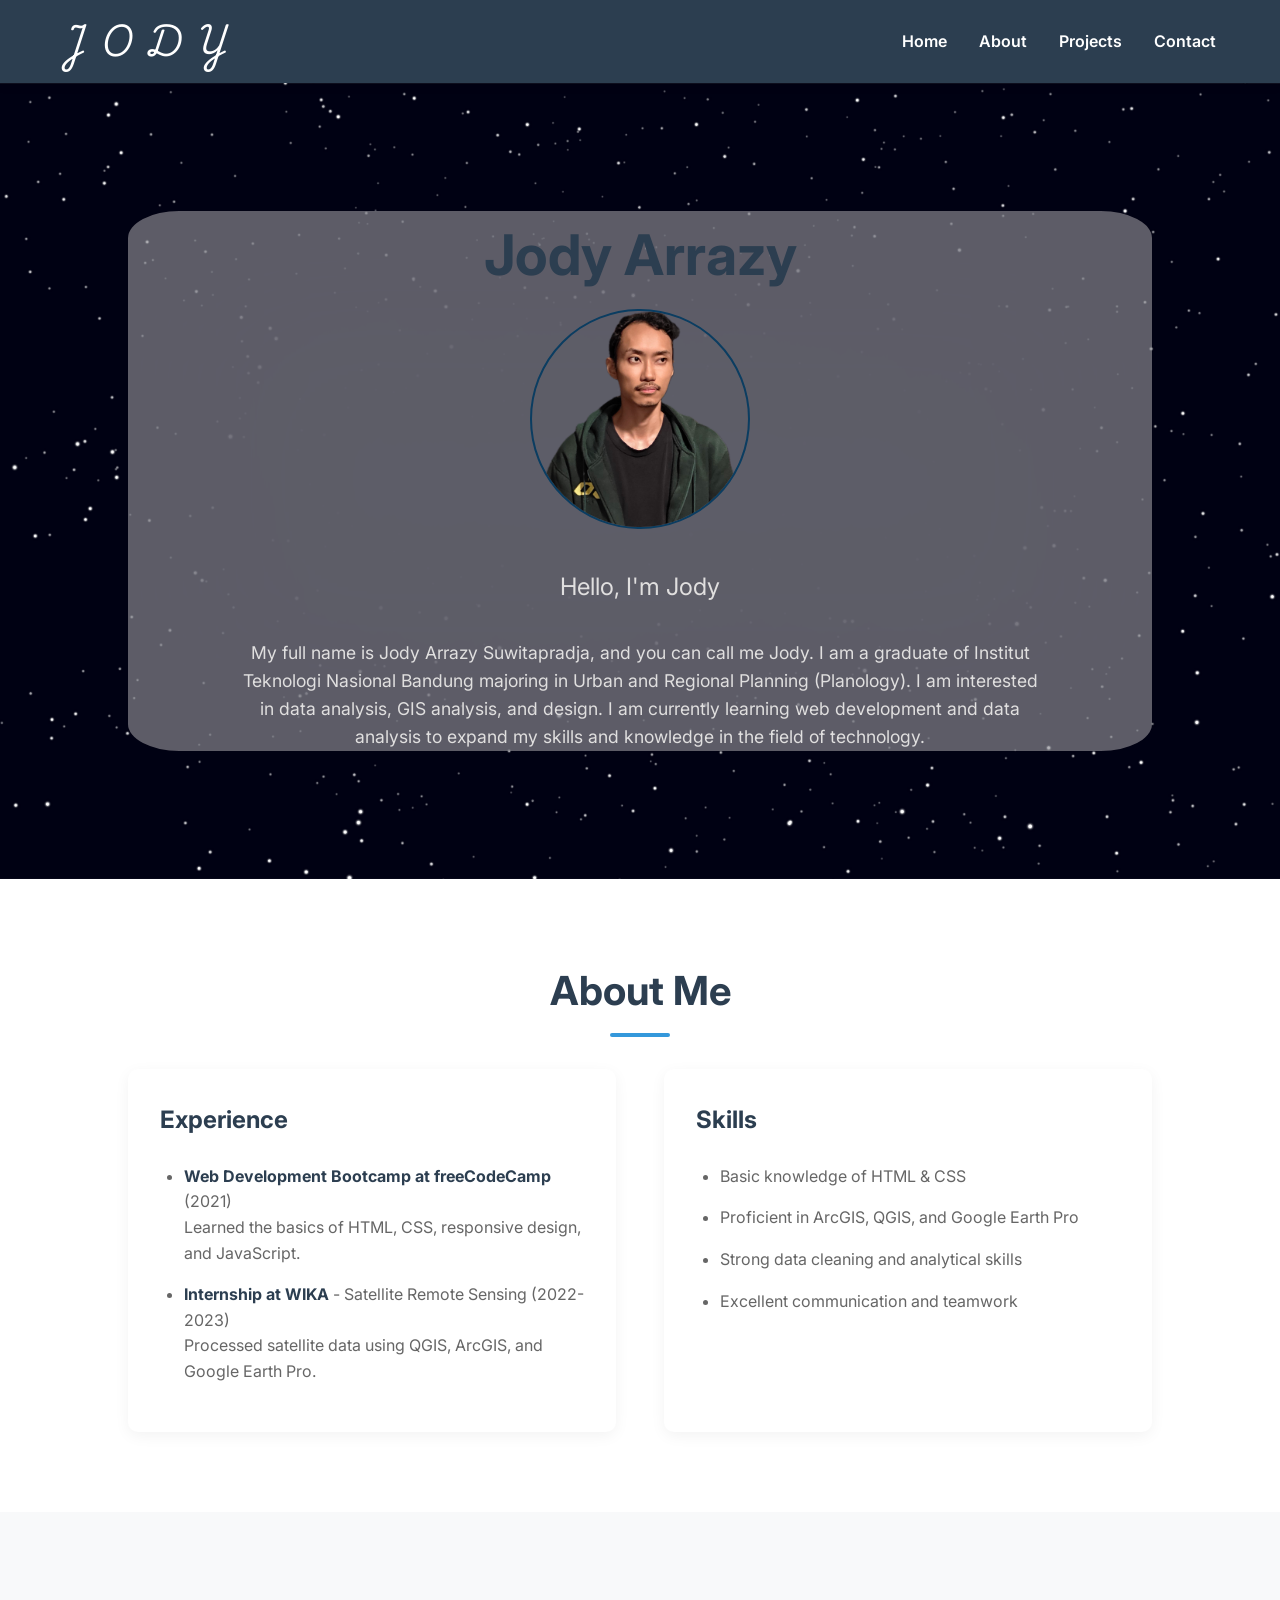
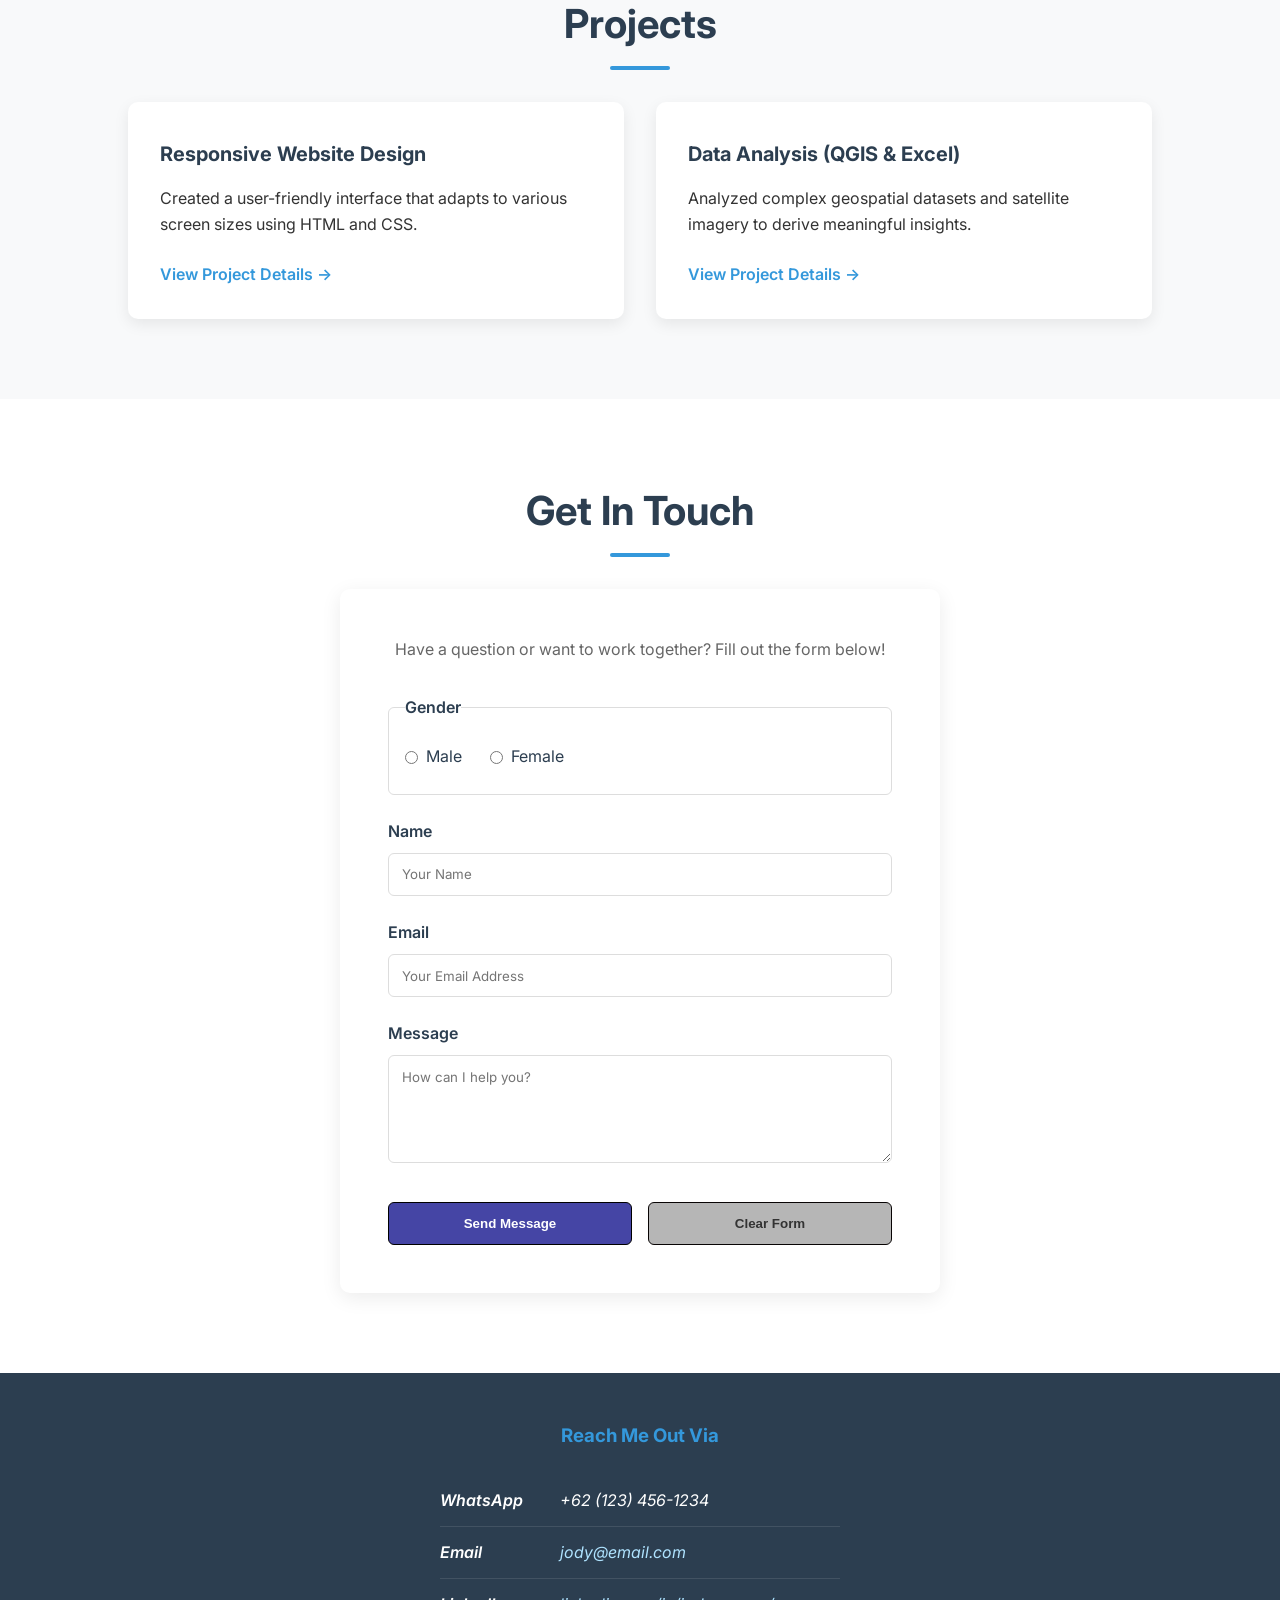
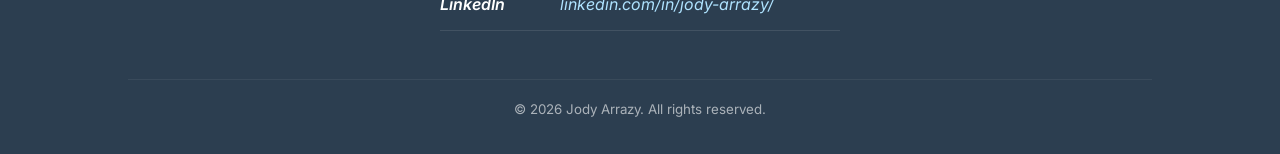
<file: docs/index.html>
<!DOCTYPE html>
<html lang="en">
<head>
    <meta charset="UTF-8">
    <meta name="viewport" content="width=device-width, initial-scale=1.0">
    <title>Portfolio | Jody Arrazy</title>
    
    <link href="https://fonts.googleapis.com/css2?family=Inter:wght@300;400;600;700&display=swap" rel="stylesheet">
    <link href="https://fonts.googleapis.com/css2?family=Playwrite+IE:wght@100..400&display=swap" rel="stylesheet">
    
    <link rel="stylesheet" href="css/index.css">
</head>

<body>

    <header>
        <div class="logo">J O D Y</div>
        <nav aria-label="Main Navigation">    
            <ul>
                <li><a href="#home">Home</a></li>
                <li><a href="#about">About</a></li>
                <li><a href="#projects">Projects</a></li>
                <li><a href="#contact">Contact</a></li>
            </ul>
        </nav>
    </header>

    <main>
        <section id="home" aria-labelledby="home-heading" >
            <div class="glass-box">
            <h1 id="home-heading">Jody Arrazy</h1>
            <figure>
                <img src="assets/image_profil.png" alt="Jody Arrazy Photo" class="profile-pic">
            </figure>
            <p class="subtitle">Hello, I'm Jody</p>

            <p class="bio-text">
                My full name is Jody Arrazy Suwitapradja, and you can call me Jody. I am a graduate of Institut Teknologi Nasional Bandung majoring in Urban and Regional Planning (Planology). 
                I am interested in data analysis, GIS analysis, and design. I am currently learning web development and 
                data analysis to expand my skills and knowledge in the field of technology.
            </p>
            </div>
        </section>

        <section id="about" aria-labelledby="about-heading">
            <h2 id="about-heading">About Me</h2>
            <div class="about-container">
                <article class="about-box">
                    <h3>Experience</h3>
                    <ul>
                        <li>
                            <strong>Web Development Bootcamp at freeCodeCamp</strong> (2021)
                            <br>Learned the basics of HTML, CSS, responsive design, and JavaScript.
                        </li>
                        <li>
                            <strong>Internship at WIKA</strong> - Satellite Remote Sensing (2022-2023)
                            <br>Processed satellite data using QGIS, ArcGIS, and Google Earth Pro.
                        </li>
                    </ul>
                </article>

                <article class="about-box">
                    <h3>Skills</h3>
                    <ul>
                        <li>Basic knowledge of HTML & CSS</li>
                        <li>Proficient in ArcGIS, QGIS, and Google Earth Pro</li>
                        <li>Strong data cleaning and analytical skills</li>
                        <li>Excellent communication and teamwork</li>
                    </ul>
                </article>
            </div>
        </section>

        <section id="projects" aria-labelledby="projects-heading">
            <h2 id="projects-heading">Projects</h2>
            <div class="project-grid">
                <article class="project-card">
                    <h3>Responsive Website Design</h3>
                    <p>Created a user-friendly interface that adapts to various screen sizes using HTML and CSS.</p>
                    <a href="#" class="project-link">View Project Details &rarr;</a>
                </article>
                
                <article class="project-card">
                    <h3>Data Analysis (QGIS & Excel)</h3>
                    <p>Analyzed complex geospatial datasets and satellite imagery to derive meaningful insights.</p>
                    <a href="#" class="project-link">View Project Details &rarr;</a>
                </article>
            </div>
        </section>

        <section id="contact" aria-labelledby="contact-heading">
            <h2 id="contact-heading">Get In Touch</h2>
            <div class="contact-wrapper">
                <p>Have a question or want to work together? Fill out the form below!</p>
                
                <form action="#" method="POST">
                    <div class="form-group">
                        <fieldset>
                            <legend>Gender</legend>
                            <label class="radio-group" for="male">
                                <input type="radio" id="male" name="gender" value="male"> Male
                            </label>
                            <label class="radio-group" for="female">
                                <input type="radio" id="female" name="gender" value="female"> Female
                            </label>
                        </fieldset>
                    </div>

                    <div class="form-group">
                        <label for="name">Name</label>
                        <input type="text" id="name" name="name" placeholder="Your Name" required>
                    </div>

                    <div class="form-group">
                        <label for="email">Email</label>
                        <input type="email" id="email" name="email" placeholder="Your Email Address" required>
                    </div>

                    <div class="form-group">
                        <label for="message">Message</label>
                        <textarea id="message" name="message" rows="5" placeholder="How can I help you?" required></textarea>
                    </div>

                    <div class="button-group">
                        <button type="submit">Send Message</button> 
                        <button type="reset">Clear Form</button>
                    </div>
                </form>
            </div>
        </section>
    </main>

    <footer>
        <div class="footer-content">
            <h3>Reach Me Out Via</h3>
            <address>
                <dl class="contact-list">
                    <div class="contact-item">
                        <dt>WhatsApp</dt>
                        <dd>+62 (123) 456-1234</dd>
                    </div>
                    <div class="contact-item">
                        <dt>Email</dt>
                        <dd><a href="mailto:jody@email.com">jody@email.com</a></dd>
                    </div>
                    <div class="contact-item">
                        <dt>LinkedIn</dt>
                        <dd><a href="https://linkedin.com/in/jody-arrazy/" target="_blank" rel="noopener noreferrer">linkedin.com/in/jody-arrazy/</a></dd>
                    </div>
                </dl>
            </address>
        </div>
        <p class="copyright"><small>&copy; 2026 Jody Arrazy. All rights reserved.</small></p>
    </footer>

</body>
</html>
</file>
<file: docs/css/index.css>
/* --- GLOBAL THEME & VARIABLES --- */
:root {
    --primary-color: #2c3e50;
    --secondary-color: #3498db;
    --bg-light: #f8f9fa;
    --bg-white: #ffffff;
    --text-main: #333333;
    --text-muted: #666666;
    --transition: all 0.3s ease;
}

* {
    box-sizing: border-box;
    margin: 0;
    padding: 0;
}

html {
  scroll-behavior: smooth;
}

body {
    font-family: 'Inter', sans-serif;
    line-height: 1.6;
    color: var(--text-main);
    background-color: var(--bg-white);
}

/* --- Header dan Navigasi --- */
header {
    background-color: var(--primary-color);
    color: white;
    padding: 1rem 5%;
    display: flex;
    justify-content: space-between;
    align-items: center;
    position: sticky;
    top: 0;
    z-index: 1000;
    box-shadow: 0 2px 10px rgba(0,0,0,0.1);
}

.logo {
    font-family:'playwrite IE', serif;
    font-weight: 700;
    font-size: 2rem;
    letter-spacing: 2px;
}

nav ul {
    list-style: none;
    display: flex;
    gap: 2rem;
}

nav a {
    color: white;
    text-decoration: none;
    font-weight: 600;
    transition: var(--transition);
}

nav a:hover {
    color: var(--secondary-color);
}

/* --- Section --- */
section {
    padding: 5rem 10%;
}

h2 {
    font-size: 2.5rem;
    color: var(--primary-color);
    margin-bottom: 2rem;
    text-align: center;
    position: relative;
}

h2::after {
    content: '';
    display: block;
    width: 60px;
    height: 4px;
    background: var(--secondary-color);
    margin: 10px auto 0;
    border-radius: 2px;
}

/* --- Styling Home page --- */
#home {
    text-align: center;
    padding: 8rem 10%;
    background-image: url(../assets/background.jpg);
    background-size: cover;
    background-position: center;
    background-repeat: no-repeat;
    text-align: center;
    pad: 8rem 10%;
}

#home h1 {
    font-size: 3.5rem;
    color: var(--primary-color);
    margin-bottom: 0.5rem;
}

.glass-box {
  width: 100%;
  height: auto;
  background: rgba(243, 241, 241, 0.379);
  backdrop-filter: blur(100px);
  -webkit-backdrop-filter: blur(50px);
  border-radius: 5%;
}

.subtitle {
    font-size: 1.5rem;
    color: rgb(224, 223, 223);
    margin-bottom: 2rem;
}

.profile-pic {
    width: 220px;
    height: 220px;
    border-radius: 50%;
    object-fit: cover;
    object-position: top;
    margin-bottom: 2rem;
    border: 2px solid #0b3d61;
}

.bio-text {
    max-width: 800px;
    margin: 0 auto;
    font-size: 1.1rem;
    color:rgb(224, 223, 223);
}

/* --- Bagian About me --- */
.about-container {
    display: flex;
    gap: 3rem;
    flex-wrap: wrap;
}

.about-box {
    flex: 1;
    min-width: 300px;
    background: var(--bg-white);
    padding: 2rem;
    border-radius: 10px;
    box-shadow: 0 4px 15px rgba(0,0,0,0.05);
}

.about-box h3 {
    color: var(--primary-color);
    margin-bottom: 1.5rem;
    font-size: 1.5rem;
}

.about-box ul {
    padding-left: 1.5rem;
    color: var(--text-muted);
}

.about-box li { margin-bottom: 1rem; }
.about-box li strong { color: var(--primary-color); }

/* --- Bagian Projects --- */
#projects {
    background-color: var(--bg-light);
}

.project-grid {
    display: grid;
    grid-template-columns: repeat(auto-fit, minmax(300px, 1fr));
    gap: 2rem;
}

.project-card {
    background: var(--bg-white);
    padding: 2rem;
    border-radius: 10px;
    box-shadow: 0 5px 15px rgba(0,0,0,0.08);
    transition: var(--transition);
    border-top: 4px solid transparent;
}

.project-card:hover {
    transform: translateY(-10px);
    border-top: 4px solid var(--secondary-color);
    box-shadow: 0 15px 30px rgba(0,0,0,0.15);
}

.project-card h3 {
    font-size: 1.25rem;
    color: var(--primary-color);
    margin-bottom: 1rem;
}

.project-link {
    display: inline-block;
    margin-top: 1.5rem;
    color: var(--secondary-color);
    text-decoration: none;
    font-weight: 600;
    transition: var(--transition);
}

.project-link:hover {
    color: var(--primary-color);
}

/* --- Bagian contact --- */
.contact-wrapper {
    max-width: 600px;
    margin: 0 auto;
    background: var(--bg-white);
    padding: 3rem;
    border-radius: 10px;
    box-shadow: 0 5px 20px rgba(0,0,0,0.08);
}

.contact-wrapper p {
    text-align: center;
    margin-bottom: 2rem;
    color: var(--text-muted);
}

.form-group {
    margin-bottom: 1.5rem;
}

label, legend {
    display: block;
    font-weight: 600;
    margin-bottom: 0.5rem;
    color: var(--primary-color);
}

fieldset {
    border: 1px solid #ddd;
    padding: 1rem;
    border-radius: 6px;
}

.radio-group {
    display: inline-flex;
    align-items: center;
    margin-right: 1.5rem;
    font-weight: normal;
}

.radio-group input { margin-right: 0.5rem; }

input[type="text"],
input[type="email"],
textarea {
    width: 100%;
    padding: 0.8rem;
    border: 1px solid #ddd;
    border-radius: 6px;
    font-family: inherit;
    transition: var(--transition);
}

input:focus,
textarea:focus {
    outline: none;
    border-color: var(--secondary-color);
    box-shadow: 0 0 0 3px rgba(52, 152, 219, 0.2);
}

.button-group {
    display: flex;
    gap: 1rem;
    margin-top: 2rem;
}

button {
    padding: 0.8rem 1.5rem;
    border: none;
    border-radius: 6px;
    font-weight: 600;
    cursor: pointer;
    transition: var(--transition);
    flex: 1;
}

button[type="submit"] {
    background: rgb(69, 69, 165);
    color: white;
    border: 1px solid #000000;
}

button[type="submit"]:hover {
    background: #7b29b9;
    transform: translateY(-2px);
}

button[type="reset"] {
    background: rgba(138, 138, 138, 0.618);
    color: var(--text-main);
    border: 1px solid #080404;
}

button[type="reset"]:hover {
    background: #7b29b9;
    transform: translateY(-2px);
}

/* --- Footer dan Deskripsi --- */
footer {
    background: var(--primary-color);
    color: white;
    padding: 3rem 10% 2rem;
}

.footer-content {
    text-align: center;
    max-width: 400px;
    margin: 0 auto;
}

.footer-content h3 {
    margin-bottom: 1.5rem;
    color: var(--secondary-color);
}

.contact-list {
    text-align: left;
}

.contact-item {
    display: flex;
    padding: 0.8rem 0;
    border-bottom: 1px solid rgba(255,255,255,0.1);
}

.contact-item dt {
    width: 120px;
    font-weight: 600;
}

.contact-item dd {
    margin: 0;
    flex: 1;
}

.contact-item a {
    color: rgb(175, 227, 255);
    text-decoration: none;
    transition: var(--transition);
}

.contact-item a:hover {
    color: rgb(207, 181, 59);
}

.copyright {
    text-align: center;
    margin-top: 3rem;
    opacity: 0.6;
    border-top: 1px solid rgba(255,255,255,0.1);
    padding-top: 1rem;
}

/* Buat tablet */
@media screen and (max-width: 768px) {
    header {
        flex-direction: column;
        gap: 1rem;
        padding: 1rem 5%;
    }
    
    nav ul {
        gap: 1.5rem;
        flex-wrap: wrap;
        justify-content: center;
    }

    section {
        padding: 4rem 5%;
    }

    #home {
        padding: 6rem 5% 4rem;
    }

    #home h1 {
        font-size: 2.8rem;
    }

    h2 {
        font-size: 2.2rem;
    }

    .about-container {
        flex-direction: column;
        gap: 2rem;
    }
}

/* Buat hp (max-width: 480px) */
@media screen and (max-width: 480px) {
    #home h1 {
        font-size: 2.2rem;
    }

    .subtitle {
        font-size: 1.2rem;
    }

    .profile-pic {
        width: 180px;
        height: 180px;
    }

    .contact-wrapper {
        padding: 2rem 1.5rem;
    }

    .button-group {
        flex-direction: column;
    }

    .contact-item {
        flex-direction: column;
        gap: 0.2rem;
    }

    .contact-item dt {
        width: auto;
        color: var(--secondary-color);
    }
}

@media screen and (prefers-reduced-motion: reduce) {
  html {
    scroll-behavior: auto;
  }
}
</file>
